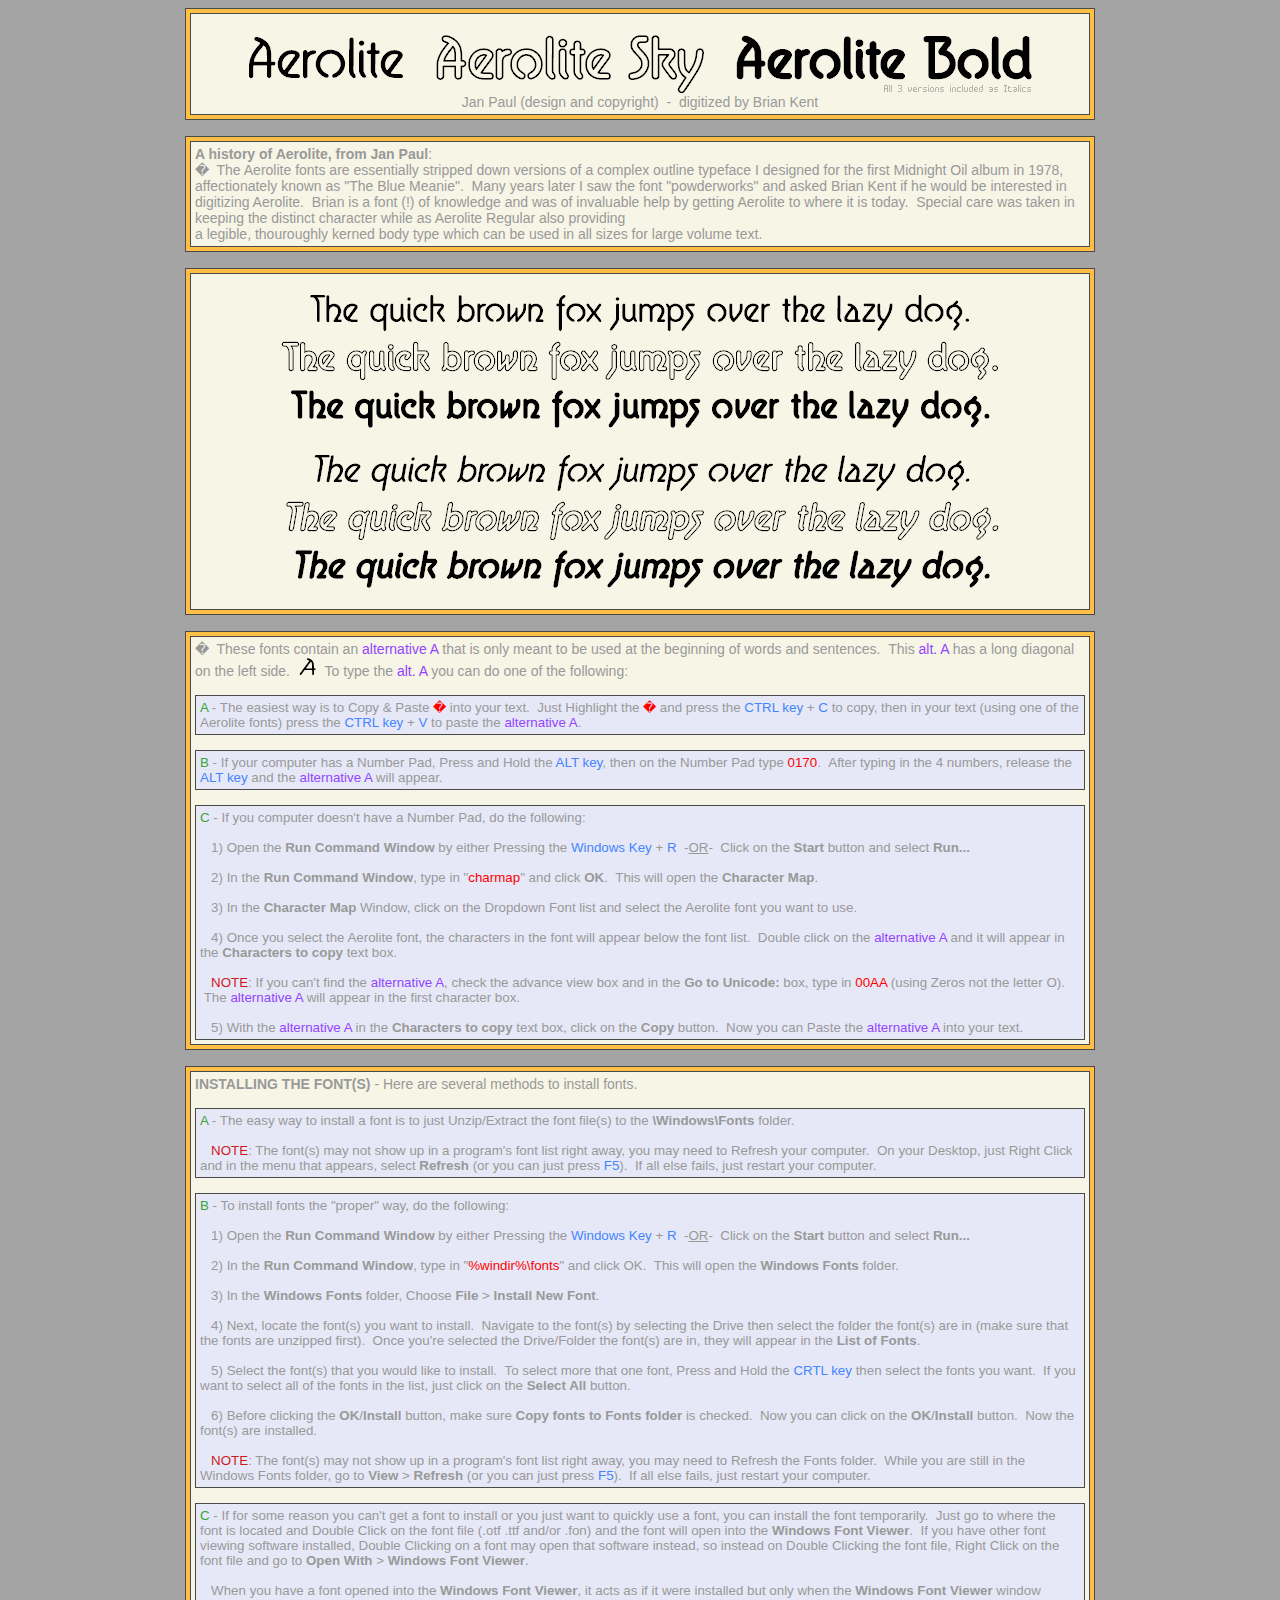
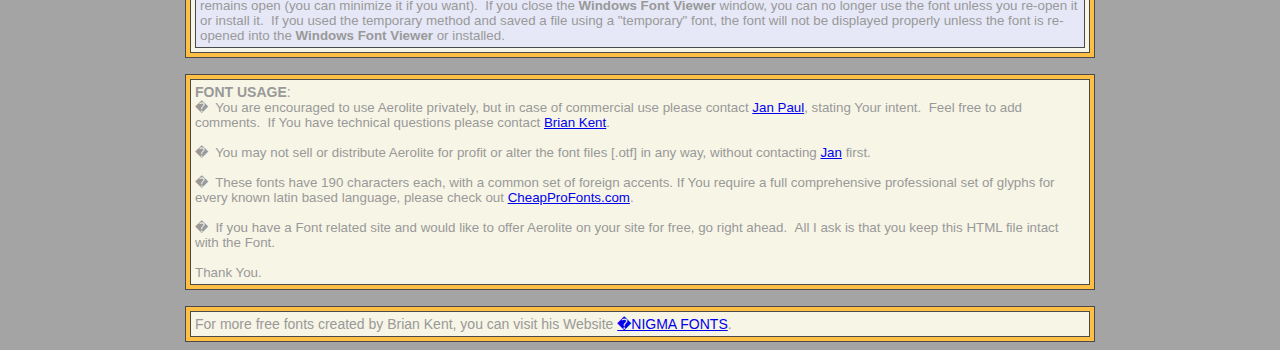
<file: Aerolite - Read Me.html>
<html>
<body style="background-color:#A4A4A4; color:#999999; font-family: Verdana, Arial, Helvetica, Sans-Serif; font-size:14px;">


<center>

<div style="border: 1px solid rgb(74, 74, 74); padding: 4px; background-color: rgb(255, 190, 68); width: 900px;">
<div style="border: 1px solid rgb(74, 74, 74); padding: 4px; background-color: rgb(247, 245, 230);">
<BR>

<font style="font-size:24pt;">
<div style="border: 0px solid rgb(247, 245, 230); padding: 0px;">
<img SRC="AeroliteTitle.png" height=60 width=785 border=0 alt="Aerolite">
</div>
</font>
<div style="border: 0px solid rgb(247, 245, 230); padding: 0px;">
Jan Paul (design and copyright) &nbsp;-&nbsp; digitized by Brian Kent
</div>

</div>
</div>

<BR>

<div style="border: 1px solid rgb(74, 74, 74); padding: 4px; background-color: rgb(255, 190, 68); width: 900px;">
<div style="border: 1px solid rgb(74, 74, 74); padding: 4px; background-color: rgb(247, 245, 230);" align="left">
<B>A history of Aerolite, from Jan Paul</B>:<BR>
�&nbsp; The Aerolite fonts are essentially stripped down versions of a complex outline typeface I designed for the first Midnight Oil album in 1978, affectionately known as "The Blue Meanie". &nbsp;Many years later I saw the font "powderworks" and asked Brian Kent if he would be interested in digitizing Aerolite. &nbsp;Brian is a font (!) of knowledge and was of invaluable help by getting Aerolite to where it is today. &nbsp;Special care was taken in keeping the distinct character while as Aerolite Regular also providing<BR> a legible, thouroughly kerned body type which can be used in all sizes for large volume text.
</div>
</div>

<BR>

<div style="border: 1px solid rgb(74, 74, 74); padding: 4px; background-color: rgb(255, 190, 68); width: 900px;">
<div style="border: 1px solid rgb(74, 74, 74); padding: 4px; background-color: rgb(247, 245, 230);" align="left">
<BR>
<center>
<img SRC="AerolitePangram.png" height=295 width=720 border=0 alt="Aerolite Pangram">
</center>
<BR>
</div>
</div>

<BR>

<div style="border: 1px solid rgb(74, 74, 74); padding: 4px; background-color: rgb(255, 190, 68); width: 900px;">
<div style="border: 1px solid rgb(74, 74, 74); padding: 4px; background-color: rgb(247, 245, 230);" align="left">
�&nbsp; These fonts contain an <font style="color:#9344FF;">alternative A</font> that is only meant to be used at the beginning of words and sentences. &nbsp;This <font style="color:#9344FF;">alt. A</font> has a long diagonal on the left side. &nbsp;<img SRC="altA.png" height=19 width=19 border=0 alt="alt. A"> &nbsp;To type the <font style="color:#9344FF;">alt. A</font> you can do one of the following:<BR><BR>

<font style="font-size:10pt;">

<div style="border: 1px solid rgb(74, 74, 74); padding: 4px; background-color: rgb(230, 232, 247);" align="left">
<font style="color:#37A537;">A</font> - The easiest way is to Copy & Paste <font style="color:#FF0000;">�</font> into your text. &nbsp;Just Highlight the <font style="color:#FF0000;">�</font> and press the <font style="color:#4485FF;">CTRL key</font> + <font style="color:#4485FF;">C</font> to copy, then in your text (using one of the Aerolite fonts) press the <font style="color:#4485FF;">CTRL key</font> + <font style="color:#4485FF;">V</font> to paste the <font style="color:#9344FF;">alternative A</font>. &nbsp;
</div>

<BR>

<div style="border: 1px solid rgb(74, 74, 74); padding: 4px; background-color: rgb(230, 232, 247);" align="left">
<font style="color:#37A537;">B</font> - If your computer has a Number Pad, Press and Hold the <font style="color:#4485FF;">ALT key</font>, then on the Number Pad type <font style="color:#FF0000;">0170</font>. &nbsp;After typing in the 4 numbers, release the <font style="color:#4485FF;">ALT key</font> and the <font style="color:#9344FF;">alternative A</font> will appear.
</div>

<BR>

<div style="border: 1px solid rgb(74, 74, 74); padding: 4px; background-color: rgb(230, 232, 247);" align="left">
<font style="color:#37A537;">C</font> - If you computer doesn't have a Number Pad, do the following:<BR><BR>
&nbsp; &nbsp;1) Open the <B>Run Command Window</B> by either Pressing the <font style="color:#4485FF;">Windows Key</font> + <font style="color:#4485FF;">R</font> &nbsp;-<u>OR</u>-&nbsp; Click on the <B>Start</B> button and select <B>Run...</B><BR><BR>
&nbsp; &nbsp;2) In the <B>Run Command Window</B>, type in "<font style="color:#FF0000;">charmap</font>" and click <B>OK</B>. &nbsp;This will open the <B>Character Map</B>.<BR><BR>
&nbsp; &nbsp;3) In the <B>Character Map</B> Window, click on the Dropdown Font list and select the Aerolite font you want to use.<BR><BR>
&nbsp; &nbsp;4) Once you select the Aerolite font, the characters in the font will appear below the font list. &nbsp;Double click on the <font style="color:#9344FF;">alternative A</font> and it will appear in the <B>Characters to copy</B> text box.<BR><BR>
&nbsp; &nbsp;<font style="color:#CE1A1A;">NOTE</font>: If you can't find the <font style="color:#9344FF;">alternative A</font>, check the advance view box and in the <B>Go to Unicode:</B> box, type in <font style="color:#FF0000;">00AA</font> (using Zeros not the letter O). &nbsp;The <font style="color:#9344FF;">alternative A</font> will appear in the first character box.<BR><BR>
&nbsp; &nbsp;5) With the <font style="color:#9344FF;">alternative A</font> in the <B>Characters to copy</B> text box, click on the <B>Copy</B> button. &nbsp;Now you can Paste the <font style="color:#9344FF;">alternative A</font> into your text.
</div>

</font>

</div>
</div>

<BR>

<div style="border: 1px solid rgb(74, 74, 74); padding: 4px; background-color: rgb(255, 190, 68); width: 900px;">
<div style="border: 1px solid rgb(74, 74, 74); padding: 4px; background-color: rgb(247, 245, 230);" align="left">
<B>INSTALLING THE FONT(S)</B> - Here are several methods to install fonts.<BR><BR>
<font style="font-size:10pt;">

<div style="border: 1px solid rgb(74, 74, 74); padding: 4px; background-color: rgb(230, 232, 247);" align="left">
<font style="color:#37A537;">A</font> - The easy way to install a font is to just Unzip/Extract the font file(s) to the <B>\Windows\Fonts</B> folder.<BR><BR>
&nbsp; &nbsp;<font style="color:#CE1A1A;">NOTE</font>: The font(s) may not show up in a program's font list right away, you may need to Refresh your computer. &nbsp;On your Desktop, just Right Click and in the menu that appears, select <B>Refresh</B> (or you can just press <font style="color:#4485FF;">F5</font>). &nbsp;If all else fails, just restart your computer.
</div>

<BR>

<div style="border: 1px solid rgb(74, 74, 74); padding: 4px; background-color: rgb(230, 232, 247);" align="left">
<font style="color:#37A537;">B</font> - To install fonts the "proper" way, do the following:<BR><BR>
&nbsp; &nbsp;1) Open the <B>Run Command Window</B> by either Pressing the <font style="color:#4485FF;">Windows Key</font> + <font style="color:#4485FF;">R</font> &nbsp;-<u>OR</u>-&nbsp; Click on the <B>Start</B> button and select <B>Run...</B><BR><BR>
&nbsp; &nbsp;2) In the <B>Run Command Window</B>, type in "<font style="color:#FF0000;">%windir%\fonts</font>" and click OK. &nbsp;This will open the <B>Windows Fonts</B> folder.<BR><BR>
&nbsp; &nbsp;3) In the <B>Windows Fonts</B> folder, Choose <B>File</B> > <B>Install New Font</B>.<BR><BR>
&nbsp; &nbsp;4) Next, locate the font(s) you want to install. &nbsp;Navigate to the font(s) by selecting the Drive then select the folder the font(s) are in (make sure that the fonts are unzipped first). &nbsp;Once you're selected the Drive/Folder the font(s) are in, they will appear in the <B>List of Fonts</B>.<BR><BR>
&nbsp; &nbsp;5) Select the font(s) that you would like to install. &nbsp;To select more that one font, Press and Hold the <font style="color:#4485FF;">CRTL key</font> then select the fonts you want. &nbsp;If you want to select all of the fonts in the list, just click on the <B>Select All</B> button.<BR><BR>
&nbsp; &nbsp;6) Before clicking the <B>OK</B>/<B>Install</B> button, make sure <B>Copy fonts to Fonts folder</B> is checked. &nbsp;Now you can click on the <B>OK</B>/<B>Install</B> button. &nbsp;Now the font(s) are installed.<BR><BR>
&nbsp; &nbsp;<font style="color:#CE1A1A;">NOTE</font>: The font(s) may not show up in a program's font list right away, you may need to Refresh the Fonts folder. &nbsp;While you are still in the Windows Fonts folder, go to <B>View</B> > <B>Refresh</B> (or you can just press <font style="color:#4485FF;">F5</font>). &nbsp;If all else fails, just restart your computer.
</div>

<BR>

<div style="border: 1px solid rgb(74, 74, 74); padding: 4px; background-color: rgb(230, 232, 247);" align="left">
<font style="color:#37A537;">C</font> - If for some reason you can't get a font to install or you just want to quickly use a font, you can install the font temporarily. &nbsp;Just go to where the font is located and Double Click on the font file (.otf .ttf and/or .fon) and the font will open into the <B>Windows Font Viewer</B>. &nbsp;If you have other font viewing software installed, Double Clicking on a font may open that software instead, so instead on Double Clicking the font file, Right Click on the font file and go to <B>Open With</B> > <B>Windows Font Viewer</B>.<BR><BR>
&nbsp; &nbsp;When you have a font opened into the <B>Windows Font Viewer</B>, it acts as if it were installed but only when the <B>Windows Font Viewer</B> window remains open (you can minimize it if you want). &nbsp;If you close the <B>Windows Font Viewer</B> window, you can no longer use the font unless you re-open it or install it. &nbsp;If you used the temporary method and saved a file using a "temporary" font, the font will not be displayed properly unless the font is re-opened into the <B>Windows Font Viewer</B> or installed.
</div>

</font>
</div>
</div>

<BR>

<div style="border: 1px solid rgb(74, 74, 74); padding: 4px; background-color: rgb(255, 190, 68); width: 900px;">
<div style="border: 1px solid rgb(74, 74, 74); padding: 4px; background-color: rgb(247, 245, 230);" align="left">
<B>FONT USAGE</B>:<BR>
<font style="font-size:10pt;">
�&nbsp; You are encouraged to use Aerolite privately, but in case of commercial use please contact <A HREF="mailto:graphique&#64gmail&#46com">Jan Paul</A>, stating Your intent. &nbsp;Feel free to add comments. &nbsp;If You have technical questions please contact <A HREF="mailto:aefonts&#64gmail&#46com">Brian Kent</A>.<BR><BR>
�&nbsp; You may not sell or distribute Aerolite for profit or alter the font files [.otf] in any way, without contacting <A HREF="mailto:graphique&#64gmail&#46com">Jan</A> first.<BR><BR>
�&nbsp; These fonts have 190 characters each, with a common set of foreign accents. If You require a full comprehensive professional set of glyphs for every known latin based language, please check out <a href="http://cheapprofonts.com/">CheapProFonts.com</a>.<BR><BR>
�&nbsp; If you have a Font related site and would like to offer Aerolite on your site for free, go right ahead. &nbsp;All I ask is that you keep this HTML file intact with the Font.<BR><BR>
Thank You.</font>
</div>
</div>

<BR>

<div style="border: 1px solid rgb(74, 74, 74); padding: 4px; background-color: rgb(255, 190, 68); width: 900px;">
<div style="border: 1px solid rgb(74, 74, 74); padding: 4px; background-color: rgb(247, 245, 230);" align="left">
For more free fonts created by Brian Kent, you can visit his Website <a href="http://www.aenigmafonts.com/">�NIGMA FONTS</a>.
</div>
</div>

</center>

</body>
</html>
</file>
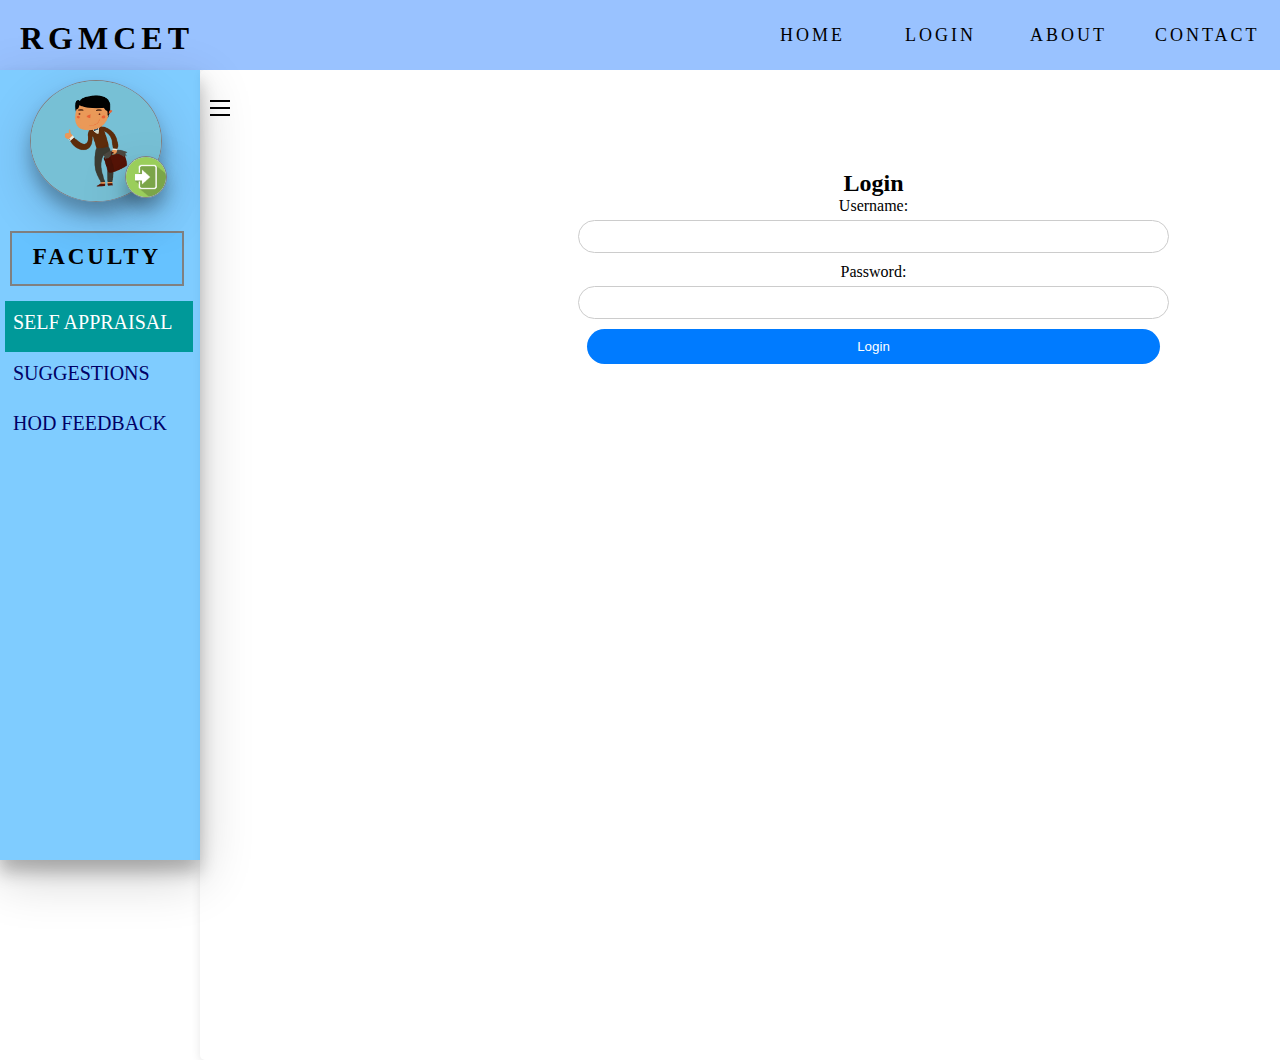
<file: faculty_login.html>
<!DOCTYPE html>
<html>
<head>
<link rel="stylesheet" type="text/css" href="faculty_login.css" >
<script src="jquerry.js"></script>
<title>Faculty Login</title>
</head>
<body>
<div class="topmenu">
          <div class="header">
		  <h1><a href="">RGMCET</a></h1>
		  </div>

          <div class="menu">
		        <ul>
                   <li><a href="index.html">HOME</a></li>
                   <li><a href="">LOGIN</a></li>
                   <li><a href="https://www.rgmcet.edu.in//">ABOUT</a></li>
                   <li><a href="https://www.rgmcet.edu.in//">CONTACT</a></li>
               </ul>
			   </div>
</div>

<div id="sidebar">



				         <img src="faculty1.png" id="fac_img">
                 <a id="logout" href="index.html"><img src="logout.png" id="logout_img"></a>

                 <ul id="sidebar_div">
                         <h1>FACULTY</h1>
                         <li><a href="php/self_appraisal.php" class ="def">SELF APPRAISAL</a></li>
						 <li><a href="suggestions.html" class="non-def">SUGGESTIONS</a></li>
						 <li><a href="hod_feedback.php" class="non-def">HOD FEEDBACK</a></li>


                 </ul>
				 <div class="sidebar_btn">

                        <span></span>
						<span></span>
						<span></span>


                  </div>

</div>

<div class="container" align="center">
        <h2>Login</h2>
        <form id="loginForm">
            <label for="username">Username:</label>
            <input type="text" id="username" name="username" required>
            
            <label for="password">Password:</label>
            <input type="password" id="password" name="password" required>
            
            <button type="submit">Login</button>
        </form>
    </div>


<script>
document.getElementById('loginForm').addEventListener('submit', function(event) {
    event.preventDefault();
    const username = document.getElementById('username').value;
    const password = document.getElementById('password').value;

    // Add your login logic here
    console.log('Username:', username);
    console.log('Password:', password);
});

$(document).ready(function(){
$('.sidebar_btn').click(function (){
$('#sidebar').toggleClass('hide');
});

});

$(document).ready(function (){

$('#container').load('php/self_appraisal.php');


});


$('#sidebar_div  a ').click(function(){

var page = $(this).attr('href');
$('#container').load(page);

return false;

});




</script>
</body>
</html>
</file>
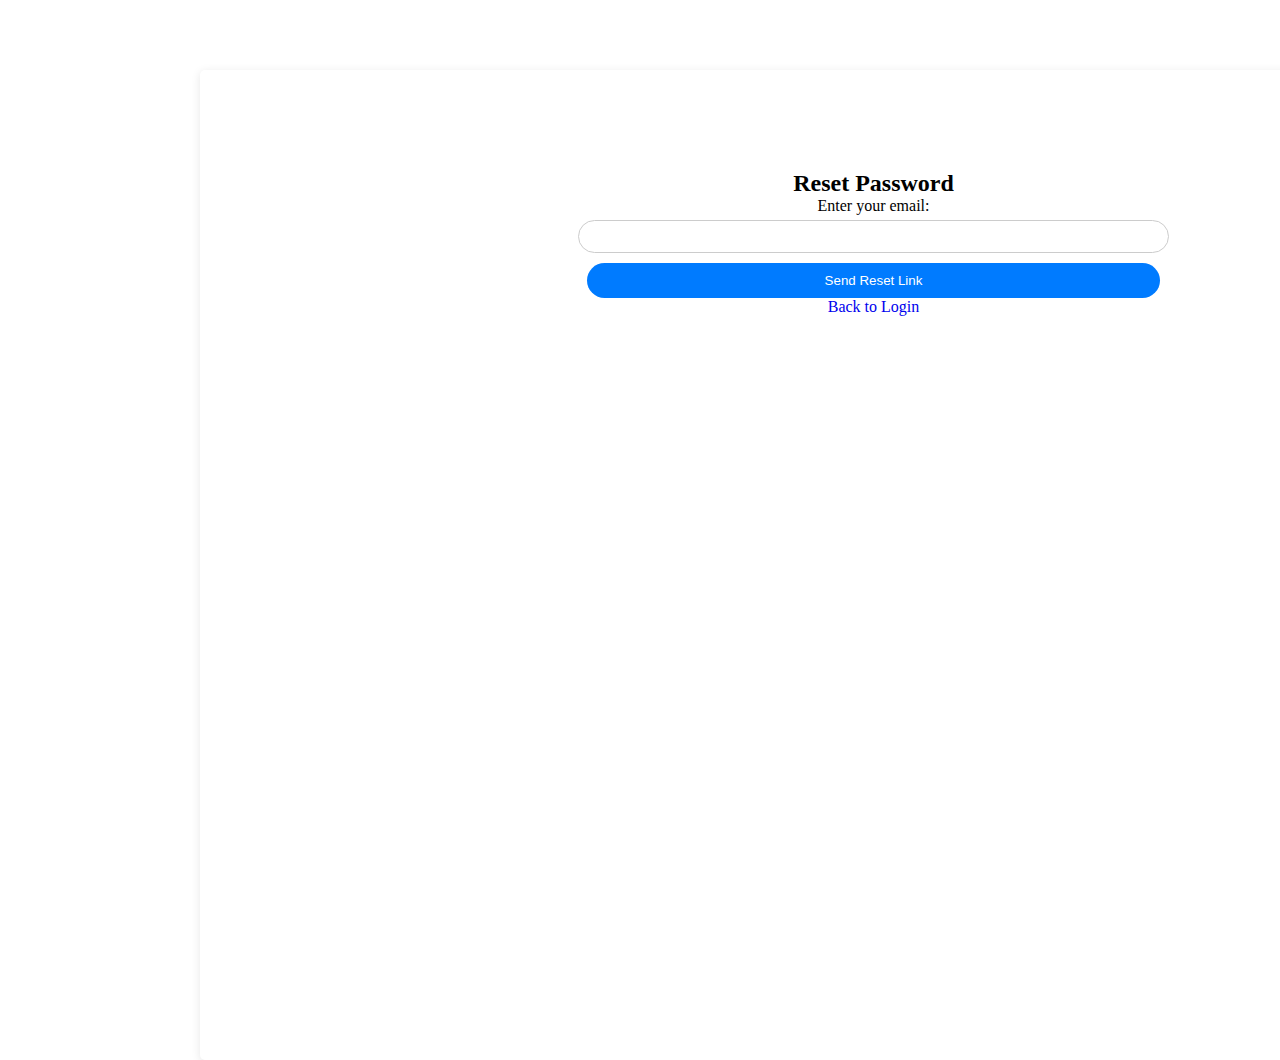
<file: forget.html>
<!DOCTYPE html>
<html lang="en">
<head>
    <meta charset="UTF-8">
    <meta name="viewport" content="width=device-width, initial-scale=1.0">
    <link rel="stylesheet" type="text/css" href="admin_login.css">
    <title>Forgot Password</title>
</head>
<body>
    <div class="container" align="center">
        <h2>Reset Password</h2>
        <form id="forgotPasswordForm">
            <label for="email">Enter your email:</label>
            <input type="email" id="email" name="email" required>
            <button type="submit">Send Reset Link</button>
        </form>
        <a href="admin_login.html">Back to Login</a>
    </div>

    <script>
        document.getElementById('forgotPasswordForm').addEventListener('submit', function(event) {
            event.preventDefault();
            const email = document.getElementById('email').value;

            // Simulate sending a reset link
            console.log('Reset link sent to:', email);
            alert('Reset link sent to ' + email);

            // Optionally redirect or reset the form
            // window.location.href = 'admin_login.html'; // Redirect to login after submission
        });
    </script>
</body>
</html>
</file>
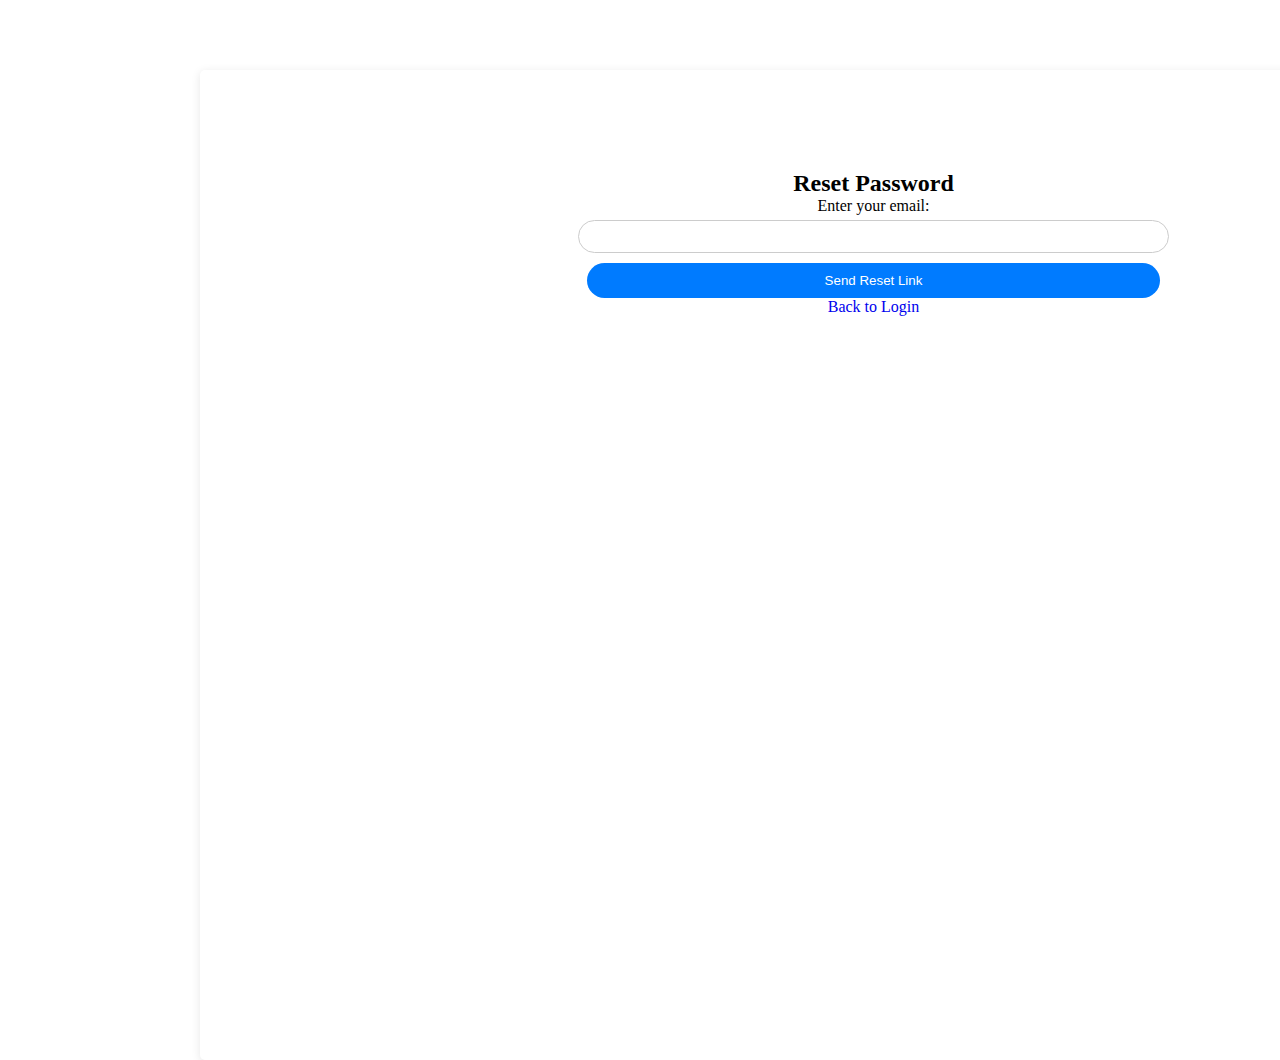
<file: forget1.html>
<!DOCTYPE html>
<html lang="en">
<head>
    <meta charset="UTF-8">
    <meta name="viewport" content="width=device-width, initial-scale=1.0">
    <link rel="stylesheet" type="text/css" href="admin_login.css">
    <title>Forgot Password</title>
</head>
<body>
    <div class="container" align="center">
        <h2>Reset Password</h2>
        <form id="forgotPasswordForm">
            <label for="email">Enter your email:</label>
            <input type="email" id="email" name="email" required>
            <button type="submit">Send Reset Link</button>
        </form>
        <a href="admin_login.html">Back to Login</a>
    </div>

    <script>
        document.getElementById('forgotPasswordForm').addEventListener('submit', function(event) {
            event.preventDefault();
            const email = document.getElementById('email').value;

            // Simulate sending a reset link
            console.log('Reset link sent to:', email);
            alert('Reset link sent to ' + email);

            // Optionally redirect or reset the form
            // window.location.href = 'student_login.html'; // Redirect to login after submission
        });
    </script>
</body>
</html>
</file>
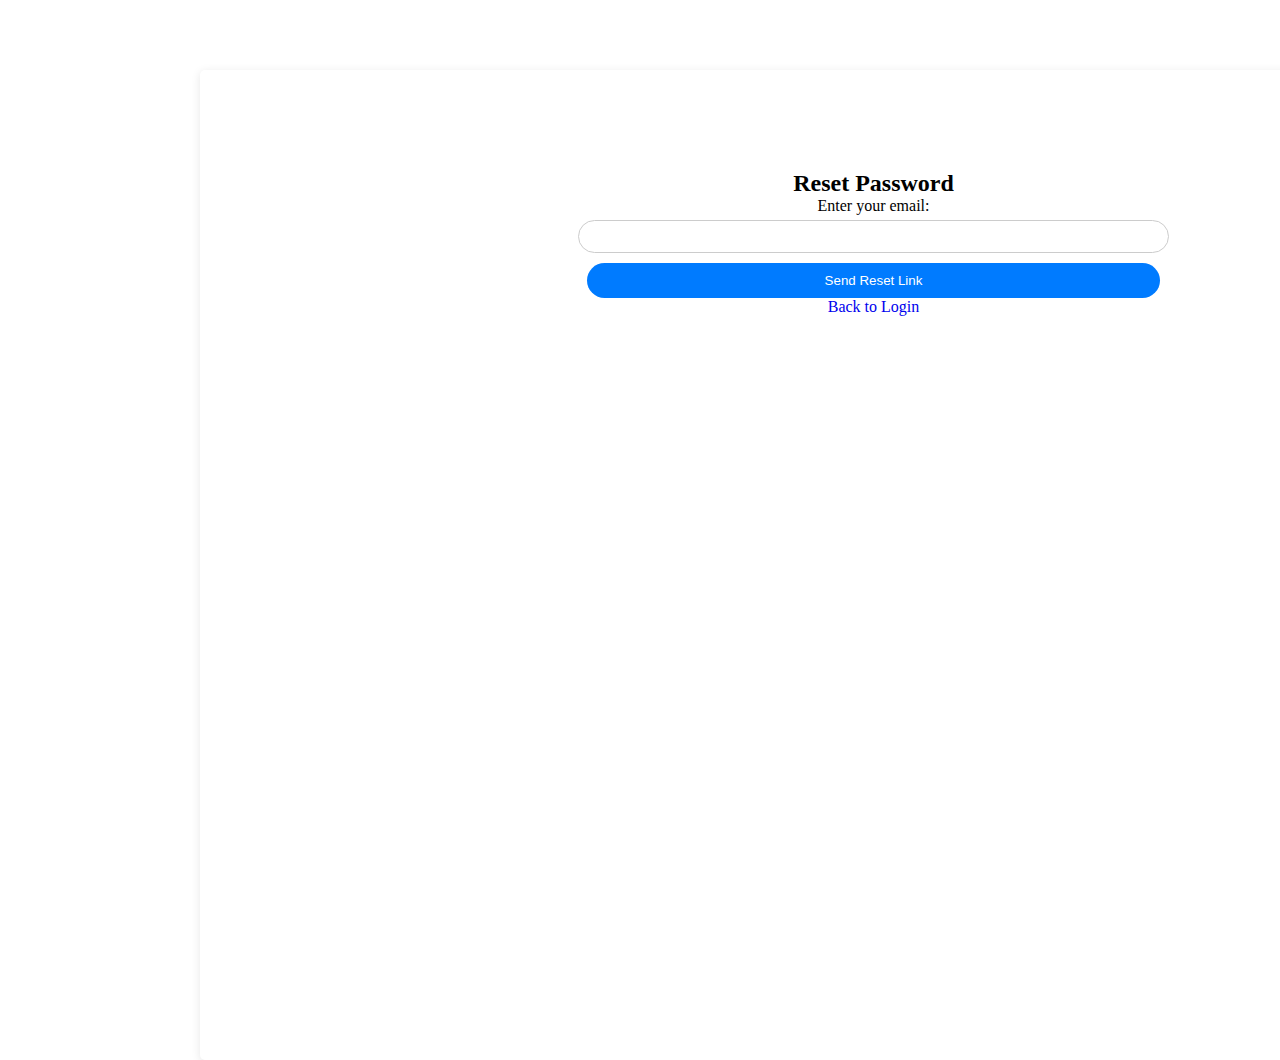
<file: forget2.html>
<!DOCTYPE html>
<html lang="en">
<head>
    <meta charset="UTF-8">
    <meta name="viewport" content="width=device-width, initial-scale=1.0">
    <link rel="stylesheet" type="text/css" href="admin_login.css">
    <title>Forgot Password</title>
</head>
<body>
    <div class="container" align="center">
        <h2>Reset Password</h2>
        <form id="forgotPasswordForm">
            <label for="email">Enter your email:</label>
            <input type="email" id="email" name="email" required>
            <button type="submit">Send Reset Link</button>
        </form>
        <a href="admin_login.html">Back to Login</a>
    </div>

    <script>
        document.getElementById('forgotPasswordForm').addEventListener('submit', function(event) {
            event.preventDefault();
            const email = document.getElementById('email').value;

            // Simulate sending a reset link
            console.log('Reset link sent to:', email);
            alert('Reset link sent to ' + email);

            // Optionally redirect or reset the form
            // window.location.href = 'faculty_login.html'; // Redirect to login after submission
        });
    </script>
</body>
</html>
</file>
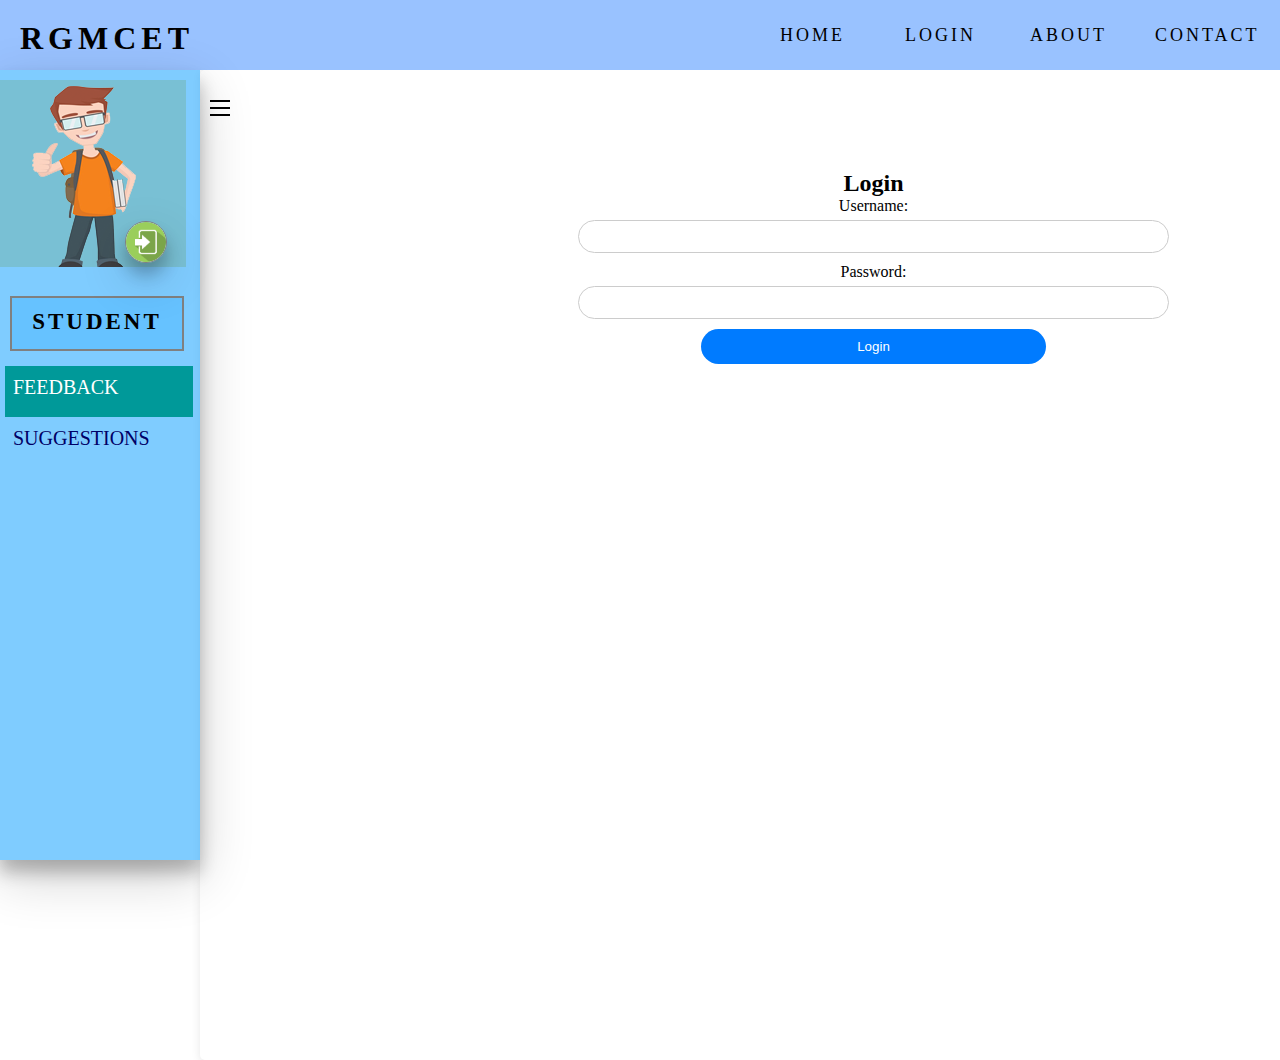
<file: student_login.html>
<!DOCTYPE html>
<html>
<head>
<link rel="stylesheet" type="text/css" href="student_login.css" >
<script src="jquerry.js"></script>
<title>Student Login</title>
</head>
<body>
<div class="topmenu">
          <div class="header">
		  <h1><a href="">RGMCET</a></h1>
		  </div>

          <div class="menu">
		        <ul>
                   <li><a href="index.html">HOME</a></li>
                   <li><a href="">LOGIN</a></li>
                   <li><a href="https://www.rgmcet.edu.in//">ABOUT</a></li>
                   <li><a href="https://www.rgmcet.edu.in//">CONTACT</a></li>
               </ul>
			   </div>
</div>

<div id="sidebar">



				         <img id="stu_img" src="student.png">
                 <a href="index.html" id="logout"><img src="logout.png" id="logout_img"></a>
                 <ul id="sidebar_div">
                         <h1>STUDENT</h1>
                         <li><a href="student_feedback.php" class ="def">FEEDBACK</a></li>
						 <li><a href="suggestions.html" class="non-def">SUGGESTIONS</a></li>



                 </ul>
				 <div class="sidebar_btn">

                        <span></span>
						<span></span>
						<span></span>


                  </div>

</div>
<div class="container" align="center">
        <h2>Login</h2>
        <form id="loginForm">
            <label for="username" >Username:</label>
            <input type="text" id="username" name="username" required>
            
            <label for="password" >Password:</label>
            <input type="password" id="password" name="password" required><br>
            
            <button type="submit">Login</button>
        </form>
    </div>



<script>
document.getElementById('loginForm').addEventListener('submit', function(event) {
    event.preventDefault();
    const username = document.getElementById('username').value;
    const password = document.getElementById('password').value;

    // Add your login logic here
    console.log('Username:', username);
    console.log('Password:', password);
});

$(document).ready(function(){
$('.sidebar_btn').click(function (){
$('#sidebar').toggleClass('hide');
});

});

$(document).ready(function (){

$('#container').load('student_feedback.php');


});


$('#sidebar_div a').click(function(){

var page = $(this).attr('href');
$('#container').load(page);

return false;

});




</script>

</body>
</html>
</file>
<file: faculty_login.css>
* {
	padding:0;
	margin: 0;
	text-decoration: none;
	list-style : none;
}

.topmenu {
	width : 100%;
	position : absolute;
	top:0;
	height : 70px;
	background-color : #99c2ff;
}

.header {
	margin-top : 20px;
	float : left;
	margin-left : 20px;
}
.header h1{
	font-family: 'Jaapokki subtract';
	letter-spacing : 5px;

}
.header h1 a{
color : black;
}

.menu {
	float : right;
	margin-top: 25px;
}

.menu ul li{
	display : in-line;
	list-style : none;
	display : block;
	width : 120px;
	float : left;
	margin-right : 5px;
}

.menu  ul li  a {

	padding : 10px auto;
	color: black;
	letter-spacing : 3px;
	font-size : 18px;

}



#sidebar {

	position : absolute;
	clear : both;
	height : 780px;
	background-color : rgba(0, 153, 255,0.5);
	width : 200px;
	margin-top: 70px;
	padding-top : 10px;
	display : block;
	left : 0px;
	transition : left 0.3s linear ;
    box-shadow: 0 12px 16px 0 rgba(0,0,0,0.24),0 17px 50px 0 rgba(0,0,0,0.19);
}

#sidebar.hide {
	left : -200px;
	transition : left 0.3s linear ;
}

#sidebar  a {
	font-family : 'AvenueX';
	display : block;
	width : 180px;
    height : 40px;
	font-size : 20px;
	padding-top : 10px;
	padding-left : 8px;
    margin-left : 5px;
    color : #000066;
}

#sidebar .def {
	border-bottom: 1px solid #009999;
}

#sidebar .def {
	color:white;
	background-color : #009999;
}

#sidebar .non-def:hover {
	background-color:#3399ff ;
	color : white;
	border-bottom : 3px solid #009999;

}

#sidebar #fac_img {
	height : 120px;
	width : 130px;
	border-radius : 60%;
	border : 1px solid  grey;
	margin-left : 30px;
	box-shadow: 0 12px 16px 0 rgba(0,0,0,0.24),0 17px 50px 0 rgba(0,0,0,0.19);
}


#sidebar #logout_img{
	  border-radius : 60%;
		border : 1px solid  grey;
		margin-left : 30px;
		box-shadow: 0 12px 16px 0 rgba(0,0,0,0.24),0 17px 50px 0 rgba(0,0,0,0.19);
		height: 40px;
		width : 40px;
		position: absolute;
		top : -50px;
		left : 90px;
}

#sidebar #logout {
	position : absolute;
}


#sidebar h1 {
	margin-top:25px;
	font-size : 23px;
	font-family : 'Bushcraft one';
	margin-bottom : 15px;
	text-align : center;
	margin-left : 10px;
	width : 170px;
	height : 40px;
	padding-top : 11px;
	border : 2px solid grey;
	letter-spacing : 3px;
	background-color :  #66c2ff;
}

 .sidebar_btn {
	display : inline-block;
	vertical-align : middle;
	height : 20px;
	width : 20px;
	margin-top : 50px;
	margin-left : 20px;
	cursor : pointer;
	position : absolute;
	right : -30px;
	top: -20px;
}

#sidebar button {
	border-radius : 6%;
	background : #00ff00;
	color : white;
	margin-left : 100px;
	font-size : 11px;
	cursor : pointer;
	border : 1px solid grey;
	padding: 2px 2px;
	position : relative;
	top: -20px;
}

#sidebar button:hover {
	background : #00b300;
	color : white;

}
.sidebar_btn span{
	height : 2px;
	background-color: black;
	display : block;
	margin-bottom : 5px;

}


.container {

	width:1147px;
	float :left;
	height : 790px;
	margin-top : 70px;
	margin-left : 200px;
	left :200px;
}
.container {
    background-color: white;
    padding: 100px;
    border-radius: 5px;
    box-shadow: 0 2px 10px rgba(0, 0, 0, 0.1);
}

label {
    display: block;
    margin-bottom: 5px;
}

input {
    width: 50%;
    padding: 8px;
    margin-bottom: 10px;
    border: 1px solid #ccc;
    border-radius: 20px;
}

button {
    width: 50%;
    padding: 10px;
    background-color: #007BFF;
    color: white;
    border: none;
    border-radius: 20px;
    cursor: pointer;
}

button:hover {
    background-color: #0056b3;
}
</file>
<file: admin_login.css>
* {
	padding:0;
	margin: 0;
	text-decoration: none;
	list-style : none;
}

.topmenu {
	width : 100%;
	position : absolute;
	top:0;
	height : 70px;
	background-color : #99c2ff;
}

.header {
	margin-top : 20px;
	float : left;
	margin-left : 20px;
}
.header h1{
	font-family: 'Jaapokki subtract';
	letter-spacing : 5px;

}
.header h1 a{
color : black;
}

.menu {
	float : right;
	margin-top: 25px;
}

.menu ul li{
	display : in-line;
	list-style : none;
	display : block;
	width : 120px;
	float : left;
	margin-right : 5px;
}

.menu  ul li  a {

	padding : 10px auto;
	color: black;
	letter-spacing : 3px;
	font-size : 18px;

}



#sidebar {

	position : absolute;
	clear : both;
	height : 780px;
	background-color : rgba(0, 153, 255,0.5);
	width : 200px;
	margin-top: 70px;
	padding-top : 10px;
	display : block;
	left : 0px;
	transition : left 0.3s linear ;
    box-shadow: 0 12px 16px 0 rgba(0,0,0,0.24),0 17px 50px 0 rgba(0,0,0,0.19);
}

#sidebar.hide {
	left : -200px;
	transition : left 0.3s linear ;
}

#sidebar  a {
	font-family : 'AvenueX';
	display : block;
	width : 180px;
    height : 40px;
	font-size : 20px;
	padding-top : 10px;
	padding-left : 8px;
    margin-left : 5px;
    color : #000066;
}

#sidebar #repo_gen {

height: 50px;

}

#sidebar .def {
	border-bottom: 1px solid #009999;
}

#sidebar .def {
	color:white;
	background-color : #009999;
}

#sidebar .non-def:hover {
	background-color:#3399ff ;
	color : white;
	border-bottom : 3px solid #009999;

}
.sub {
	display : none;
}



#sidebar #admin_img {
	height : 120px;
	width : 130px;
	border-radius : 60%;
	border : 1px solid  grey;
	margin-left : 30px;
	box-shadow: 0 12px 16px 0 rgba(0,0,0,0.24),0 17px 50px 0 rgba(0,0,0,0.19);
}


#sidebar #logout_img {
	border-radius : 60%;
		border : 1px solid  grey;
		margin-left : 30px;
		box-shadow: 0 12px 16px 0 rgba(0,0,0,0.24),0 17px 50px 0 rgba(0,0,0,0.19);
	  height: 40px;
	  width : 40px;
	  position: absolute;
		top : -50px;
		left : 90px;

}


#sidebar #logout {

position : absolute;

}

#sidebar h1 {
	margin-top:25px;
	font-size : 23px;
	font-family : 'Bushcraft one';
	margin-bottom : 15px;
	text-align : center;
	margin-left : 10px;
	width : 170px;
	height : 40px;
	padding-top : 11px;
	border : 2px solid grey;
	letter-spacing : 3px;
	background-color :  #66c2ff;
}

 .sidebar_btn {
	display : inline-block;
	vertical-align : middle;
	height : 20px;
	width : 20px;
	margin-top : 50px;
	margin-left : 20px;
	cursor : pointer;
	position : absolute;
	right : -30px;
	top: -20px;
}

#sidebar button {
	border-radius : 6%;
	background : #00ff00;
	color : white;
	margin-left : 100px;
	font-size : 11px;
	cursor : pointer;
	border : 1px solid grey;
	padding: 2px 2px;
	position : relative;
	top: -20px;
}

#sidebar button:hover {
	background : #00b300;
	color : white;

}
.sidebar_btn span{
	height : 2px;
	background-color: black;
	display : block;
	margin-bottom : 5px;

}


#update:hover {
	background-color : red;
}

.container {

	width:1147px;
	float :left;
	height : 790px;
	margin-top : 70px;
	margin-left : 200px;
	left :200px;
}
.container {
    background-color: white;
    padding: 100px;
    border-radius: 5px;
    box-shadow: 0 2px 10px rgba(0, 0, 0, 0.1);
}

label {
    display: block;
    margin-bottom: 5px;
}

input {
    width: 50%;
    padding: 8px;
    margin-bottom: 10px;
    border: 1px solid #ccc;
    border-radius: 20px;
}

button {
    width: 50%;
    padding: 10px;
    background-color: #007BFF;
    color: white;
    border: none;
    border-radius: 20px;
    cursor: pointer;
}

button:hover {
    background-color: #0056b3;
}
</file>
<file: student_login.css>
* {
	padding:0;
	margin: 0;
	text-decoration: none;
	list-style : none;
}

.topmenu {
	width : 100%;
	position : absolute;
	top:0;
	height : 70px;
	background-color : #99c2ff;
}

.header {
	margin-top : 20px;
	float : left;
	margin-left : 20px;
}
.header h1{
	font-family: 'Jaapokki subtract';
	letter-spacing : 5px;

}
.header h1 a{
color : black;
}

.menu {
	float : right;
	margin-top: 25px;
}

.menu ul li{
	display : in-line;
	list-style : none;
	display : block;
	width : 120px;
	float : left;
	margin-right : 5px;
}

.menu  ul li  a {

	padding : 10px auto;
	color: black;
	letter-spacing : 3px;
	font-size : 18px;

}



#sidebar {

	position : absolute;
	clear : both;
	height : 780px;
	background-color : rgba(0, 153, 255,0.5);
	width : 200px;
	margin-top: 70px;
	padding-top : 10px;
	display : block;
	left : 0px;
	transition : left 0.3s linear ;
    box-shadow: 0 12px 16px 0 rgba(0,0,0,0.24),0 17px 50px 0 rgba(0,0,0,0.19);
}

#sidebar.hide {
	left : -200px;
	transition : left 0.3s linear ;
}

#sidebar  a {
	font-family : 'AvenueX';
	display : block;
	width : 180px;
    height : 40px;
	font-size : 20px;
	padding-top : 10px;
	padding-left : 8px;
    margin-left : 5px;
    color : #000066;
}

#sidebar .def {
	border-bottom: 1px solid #009999;
}

#sidebar .def {
	color:white;
	background-color : #009999;
}

#sidebar .non-def:hover {
	background-color:#3399ff ;
	color : white;
	border-bottom : 3px solid #009999;

}

#sidebar #fac_img {
	height : 120px;
	width : 130px;
	border-radius : 60%;
	border : 1px solid  grey;
	margin-left : 30px;
	box-shadow: 0 12px 16px 0 rgba(0,0,0,0.24),0 17px 50px 0 rgba(0,0,0,0.19);
}


#sidebar #logout_img{
	  border-radius : 60%;
		border : 1px solid  grey;
		margin-left : 30px;
		box-shadow: 0 12px 16px 0 rgba(0,0,0,0.24),0 17px 50px 0 rgba(0,0,0,0.19);
		height: 40px;
		width : 40px;
		position: absolute;
		top : -50px;
		left : 90px;
}

#sidebar #logout {
	position : absolute;
}


#sidebar h1 {
	margin-top:25px;
	font-size : 23px;
	font-family : 'Bushcraft one';
	margin-bottom : 15px;
	text-align : center;
	margin-left : 10px;
	width : 170px;
	height : 40px;
	padding-top : 11px;
	border : 2px solid grey;
	letter-spacing : 3px;
	background-color :  #66c2ff;
}

 .sidebar_btn {
	display : inline-block;
	vertical-align : middle;
	height : 20px;
	width : 20px;
	margin-top : 50px;
	margin-left : 20px;
	cursor : pointer;
	position : absolute;
	right : -30px;
	top: -20px;
}

#sidebar button {
	border-radius : 6%;
	background : #00ff00;
	color : white;
	margin-left : 100px;
	font-size : 11px;
	cursor : pointer;
	border : 1px solid grey;
	padding: 2px 2px;
	position : relative;
	top: -20px;
}

#sidebar button:hover {
	background : #00b300;
	color : white;

}
.sidebar_btn span{
	height : 2px;
	background-color: black;
	display : block;
	margin-bottom : 5px;

}


.container {

	width:1147px;
	float :left;
	height : 790px;
	margin-top : 70px;
	margin-left : 200px;
	left :200px;
}
.container {
    background-color: white;
    padding: 100px;
    border-radius: 5px;
    box-shadow: 0 2px 10px rgba(0, 0, 0, 0.1);
}

label {
    display: block;
    margin-bottom: 5px;
}

input {
    width: 50%;
    padding: 8px;
    margin-bottom: 10px;
    border: 1px solid #ccc;
    border-radius: 20px;
}

button {
    width: 30%;
    padding: 10px;
    background-color: #007BFF;
    color: white;
    border: none;
    border-radius: 20px;
    cursor: pointer;
}

button:hover {
    background-color: #0056b3;
}
</file>
